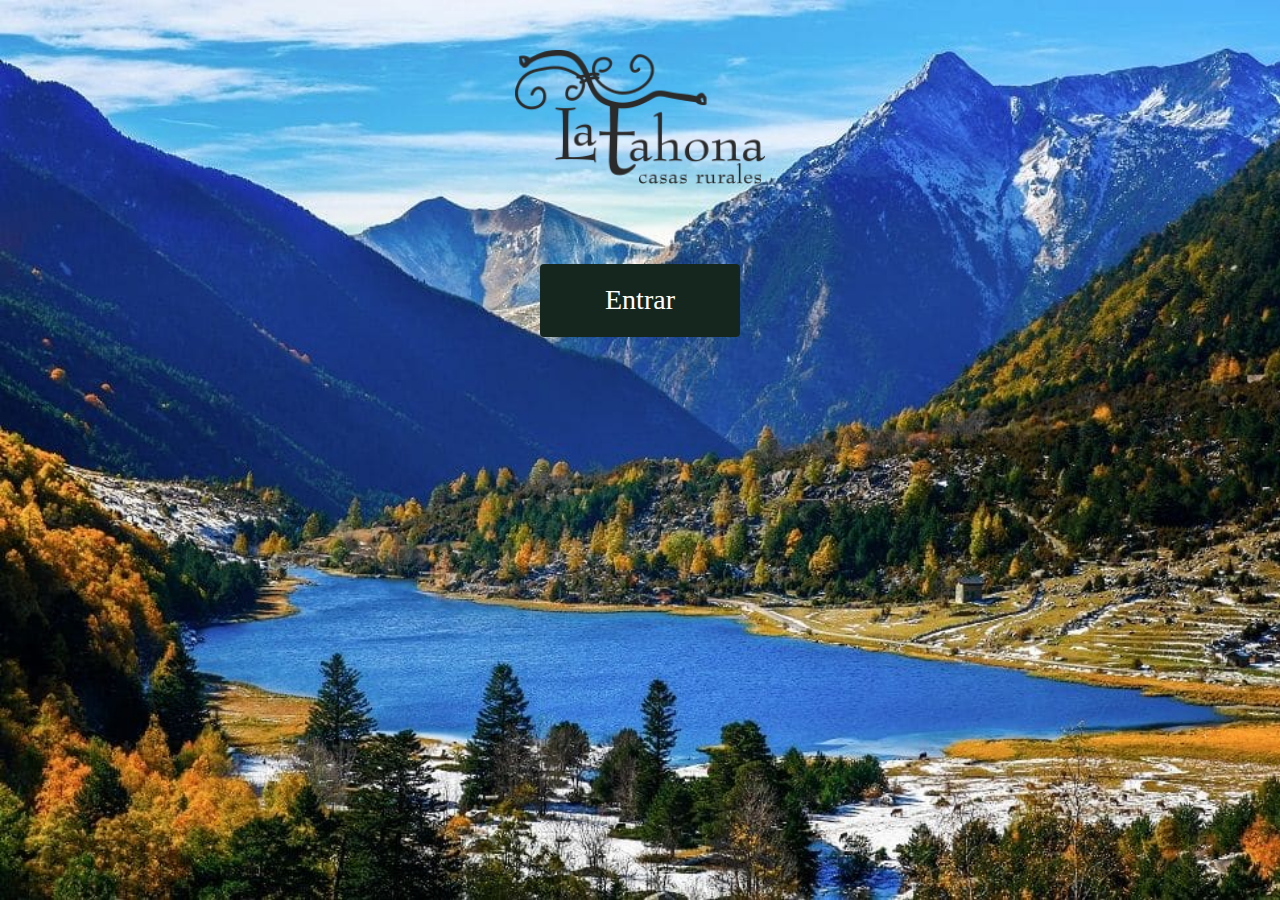
<file: index.html>
<!DOCTYPE html>
<html lang="es">

<head>
    <meta charset="UTF-8">
    <meta http-equiv="x-ua-compatible" content="ie=edge">
    <title>Mario Osuna Ordóñez</title>
    <meta name="description" content="">
    <meta name="viewport" content="width=device-width, initial-scale=1">
    <link href="https://fonts.googleapis.com/css?family=Roboto&display=swap" rel="stylesheet">
    <link rel="stylesheet" href="css/normalize.css">
    <link rel="stylesheet" href="css/index.css">

</head>

<body>
    <header>

    </header>
    <main>

        <form action="primera.html" method="get">
            <img src="./img/logos/logo-footer.png" alt="">
            <button type="submit"><span>Entrar </span></button>
        </form>
    </main>
    <footer>

    </footer>
</body>

</html>
</file>
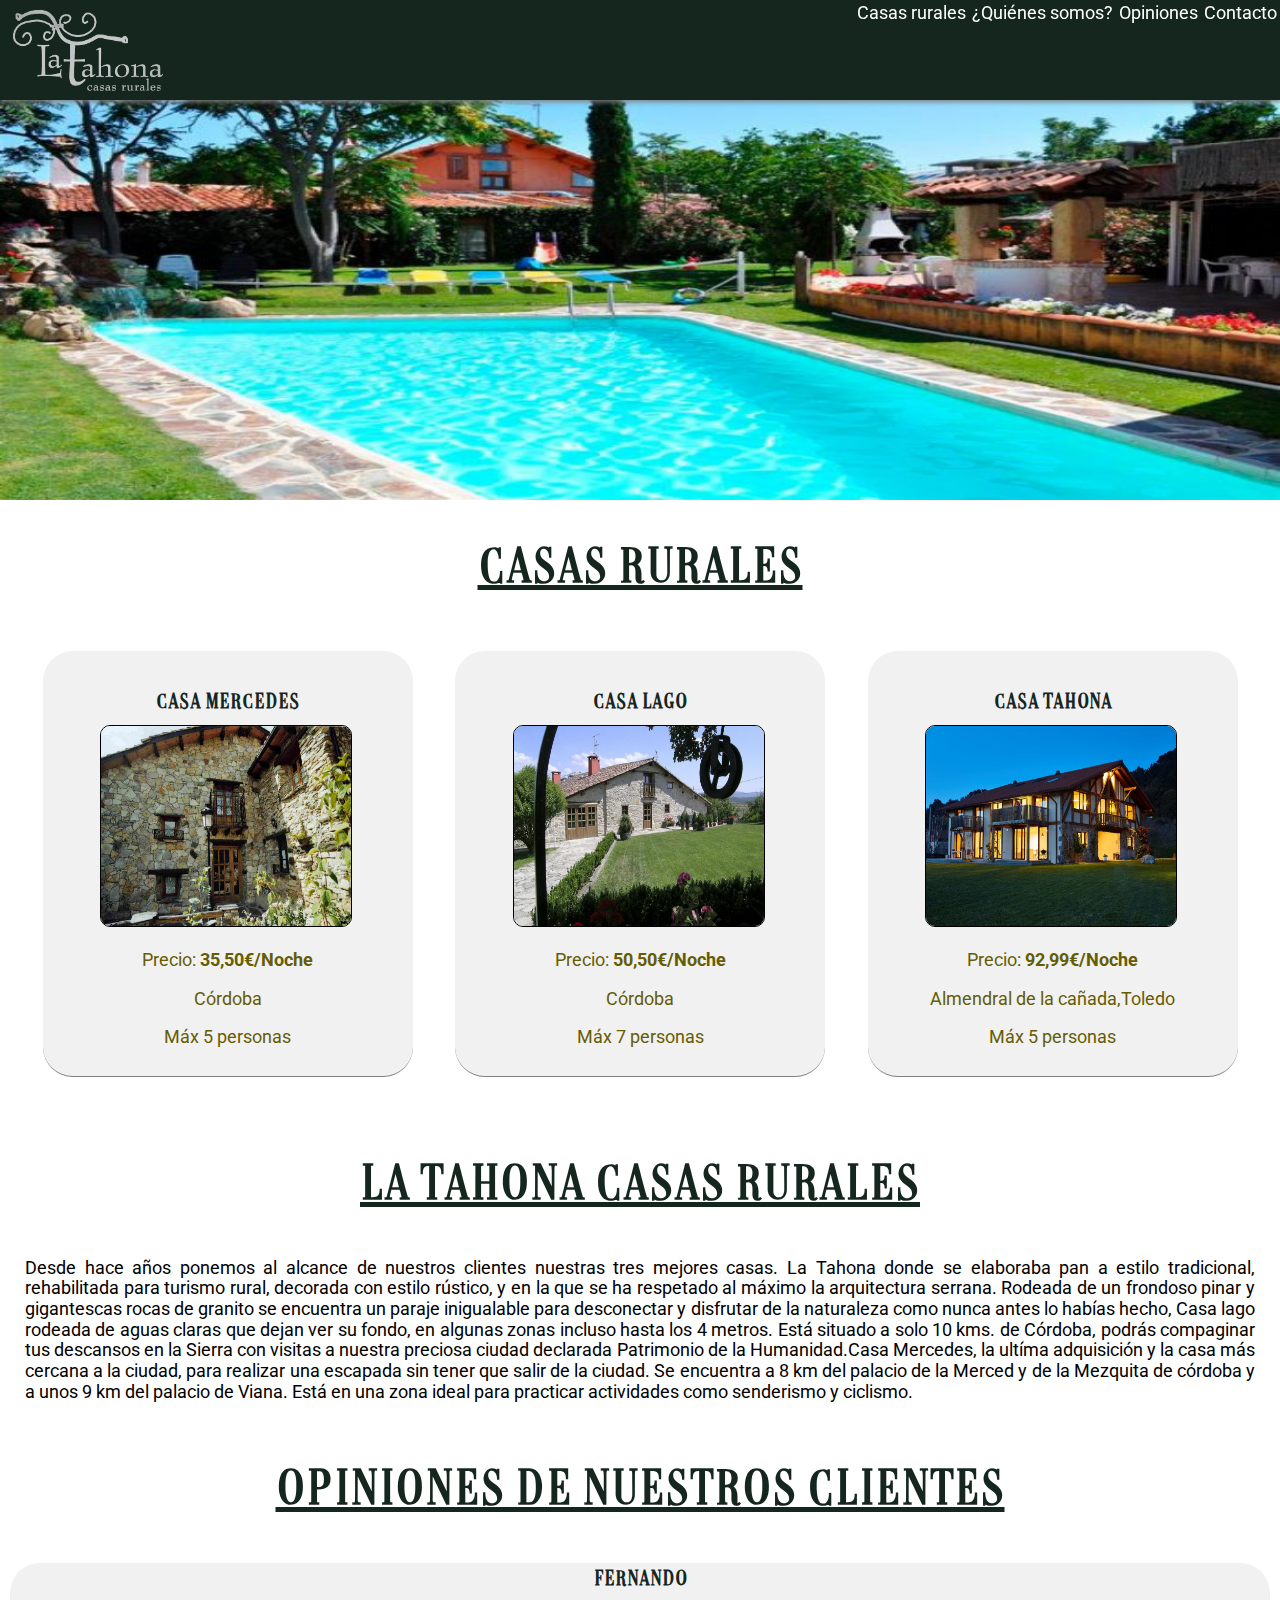
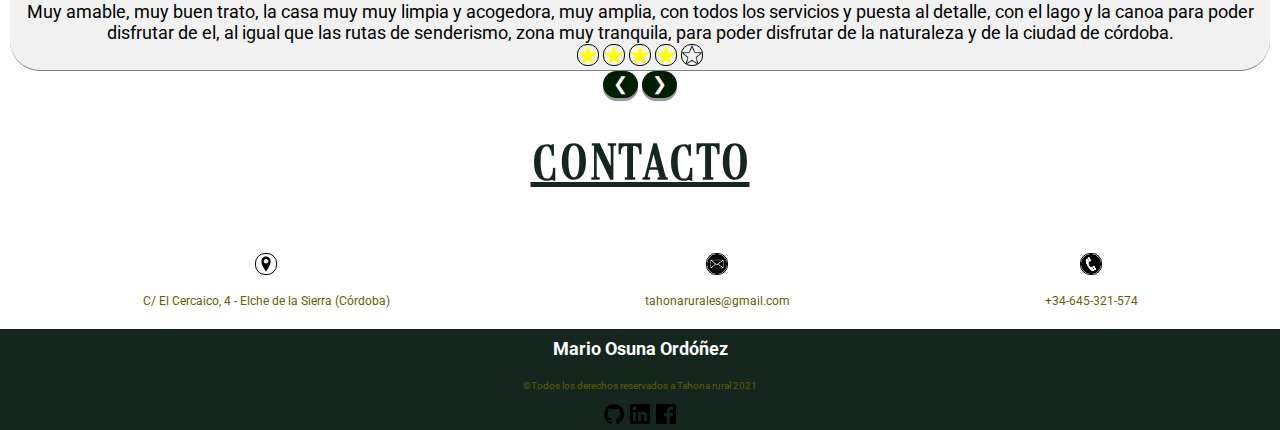
<file: primera.html>
<!DOCTYPE html>
<html lang="es">

<head>
    <meta charset="UTF-8">
    <meta http-equiv="x-ua-compatible" content="ie=edge">
    <title>Mario Osuna Ordóñez</title>
    <meta name="description" content="">
    <meta name="viewport" content="width=device-width, initial-scale=1">
    <link href="https://fonts.googleapis.com/css?family=Roboto&display=swap" rel="stylesheet">
    <link rel="stylesheet" href="css/normalize.css">
    <link rel="stylesheet" href="css/style.css">
    <script type="text/javascript" src="./js/script.js"></script>

</head>

<body>
    <header>


        <div>
            <a href="primera.html"><img src="./img/logos/logo-footer2.png" alt=""></a>


        </div>

        <div class="enlaces">
            <a href="#casasenlaces">Casas rurales</a>
            <a href="#quienes">¿Quiénes somos?</a>
            <a href="#opiniones">Opiniones</a>
            <a href="#contacto">Contacto</a>
        </div>

    </header>
    <nav>
        <div class="content">
            <img class="mySlides" src="./img/paisajes/Casas-rurales-divertidas-Las-Cavas-Olmedo-Valladolid-700x465.jpg">
            <img class="mySlides" src="./img/paisajes/casa-rural-alquiler-rustica-castanar-de-aracena-huelva-comedor-con-vigas-de-madera_f2d3fbbc_800x534.jpg">
            <img class="mySlides" src="./img/paisajes/natur.jpg">
            <img class="mySlides" src="./img/paisajes/turismo-rural-nochevieja.jpg">
            <img class="mySlides" src="./img/paisajes/Pazo-da-Pena-Manzaneda-ourense.jpg">
            <img class="mySlides" src="./img/paisajes/creacion-alojamientos-rurales-e1602586804122.jpg">


        </div>

    </nav>



    <main>
        <h2 id="casasenlaces">Casas rurales</h2>
        <section id="casas">
            <article>
                <a href="segunda.html">
                    <h3>Casa Mercedes</h3>
                    <img src="./img/casas/casa1.jpg" alt="">
                </a>
                <div>
                    <p>Precio: <strong>35,50€/Noche</strong></p>
                    <p>Córdoba</p>
                    <p>Máx 5 personas</p>
                </div>

            </article>
            <article>
                <a href="segunda.html">
                    <h3>Casa Lago</h3>
                    <img src="./img/casas/casa3.jpg" alt="">
                </a>
                <div>
                    <p>Precio: <strong>50,50€/Noche</strong></p>
                    <p>Córdoba</p>
                    <p>Máx 7 personas</p>
                </div>

            </article>
            <article>
                <a href="segunda.html">
                    <h3>Casa Tahona</h3>
                    <img src="./img/casas/casa4.jpg" alt="">
                </a>
                <div>
                    <p>Precio: <strong>92,99€/Noche</strong></p>
                    <p>Almendral de la cañada,Toledo</p>
                    <p>Máx 5 personas</p>
                </div>

            </article>

        </section>
        <section id="quienes">
            <article>
                <h2>La Tahona casas rurales</h2>
                <div class="texto">
                    Desde hace años ponemos al alcance de nuestros clientes nuestras tres mejores casas. La Tahona donde se elaboraba pan a estilo tradicional, rehabilitada para turismo rural, decorada con estilo rústico, y en la que se ha respetado al máximo la arquitectura
                    serrana. Rodeada de un frondoso pinar y gigantescas rocas de granito se encuentra un paraje inigualable para desconectar y disfrutar de la naturaleza como nunca antes lo habías hecho, Casa lago rodeada de aguas claras que dejan ver
                    su fondo, en algunas zonas incluso hasta los 4 metros. Está situado a solo 10 kms. de Córdoba, podrás compaginar tus descansos en la Sierra con visitas a nuestra preciosa ciudad declarada Patrimonio de la Humanidad.Casa Mercedes, la
                    ultíma adquisición y la casa más cercana a la ciudad, para realizar una escapada sin tener que salir de la ciudad. Se encuentra a 8 km del palacio de la Merced y de la Mezquita de córdoba y a unos 9 km del palacio de Viana. Está en
                    una zona ideal para practicar actividades como senderismo y ciclismo.
                </div>

            </article>
        </section>
        <section id="opiniones">
            <article>
                <h2>Opiniones de nuestros clientes</h2>
                <div class="comentarios">
                    <div class="coment">
                        <h3>Fernando</h3>
                        <div>
                            Muy amable, muy buen trato, la casa muy muy limpia y acogedora, muy amplia, con todos los servicios y puesta al detalle, con el lago y la canoa para poder disfrutar de el, al igual que las rutas de senderismo, zona muy tranquila, para poder disfrutar
                            de la naturaleza y de la ciudad de córdoba.
                        </div>
                        <div>
                            <img class="estrellas" src="./img/iconos/estr-llena.png" alt="">
                            <img class="estrellas" src="./img/iconos/estr-llena.png" alt="">
                            <img class="estrellas" src="./img/iconos/estr-llena.png" alt="">
                            <img class="estrellas" src="./img/iconos/estr-llena.png" alt="">
                            <img class="estrellas" src="./img/iconos/estr-vacia.png" alt="">
                        </div>
                    </div>
                    <div class="coment">
                        <h3>Jaime</h3>
                        <div>Es como tener una casa en la montaña, un equipamiento total, solo te hace falta tu ropa y comida, todo lo que puedas necesitar lo tienes, y si no, seguro que Sara y Antonio estarán encantados de facilitartelo, no se puede ser mejores
                            anfitriones, la limpieza genial, el estado de mobiliario y demas enseres genial.
                        </div>
                        <div>
                            <img class="estrellas" src="./img/iconos/estr-llena.png" alt="">
                            <img class="estrellas" src="./img/iconos/estr-llena.png" alt="">
                            <img class="estrellas" src="./img/iconos/estr-vacia.png" alt="">
                            <img class="estrellas" src="./img/iconos/estr-vacia.png" alt="">
                            <img class="estrellas" src="./img/iconos/estr-vacia.png" alt="">
                        </div>
                    </div>
                    <div class="coment">
                        <h3>Mari Carmen</h3>
                        <div>
                            La casa es muy bonita y acogedora. Lo que más me gustó es que está muy bien equipada. La zona es muy bonita y tranquila. Perfecta para relajarse. Y los dueños encantadores.
                        </div>
                        <div>
                            <img class="estrellas" src="./img/iconos/estr-llena.png" alt="">
                            <img class="estrellas" src="./img/iconos/estr-llena.png" alt="">
                            <img class="estrellas" src="./img/iconos/estr-llena.png" alt="">
                            <img class="estrellas" src="./img/iconos/estr-vacia.png" alt="">
                            <img class="estrellas" src="./img/iconos/estr-vacia.png" alt="">
                        </div>
                    </div>
                    <div id="botones">
                        <button id="menos">&#10094;</button>
                        <button id="mas">&#10095;</button>
                    </div>
                </div>
            </article>
        </section>
        <section id="contacto">
            <article>
                <h2>Contacto</h2>
                <div class="contact">
                    <div>
                        <img class="iconos" src="./img/iconos/localizacion.png" alt="">
                        <p class="datos">C/ El Cercaico, 4 - Elche de la Sierra (Córdoba)</p>



                    </div>
                    <div>
                        <img class="iconos" src="./img/iconos/msg.png" alt="">

                        <p class="datos">tahonarurales@gmail.com</p>


                    </div>
                    <div>

                        <img class="iconos" src="./img/iconos/tlf.png" alt="">
                        <p class="datos">+34-645-321-574</p>
                    </div>


                </div>
            </article>
        </section>


    </main>
    <footer>
        <h4>Mario Osuna Ordóñez</h4>
        <div>
            <p> &copy;Todos los derechos reservados a Tahona rural 2021</p>
        </div>
        <div>
            <a href="https://github.com/MarioOsuna"><img src="./img/iconos/github.png" alt=""></a>
            <a href="https://www.linkedin.com/in/mario-osuna-ord%C3%B3%C3%B1ez/"><img src="./img/iconos/linkedin.png" alt=""></a>
            <a href="https://www.facebook.com/tahona.tahona"><img src="./img/iconos/facebook.png" alt=""></a>
        </div>
    </footer>
</body>

</html>
</file>
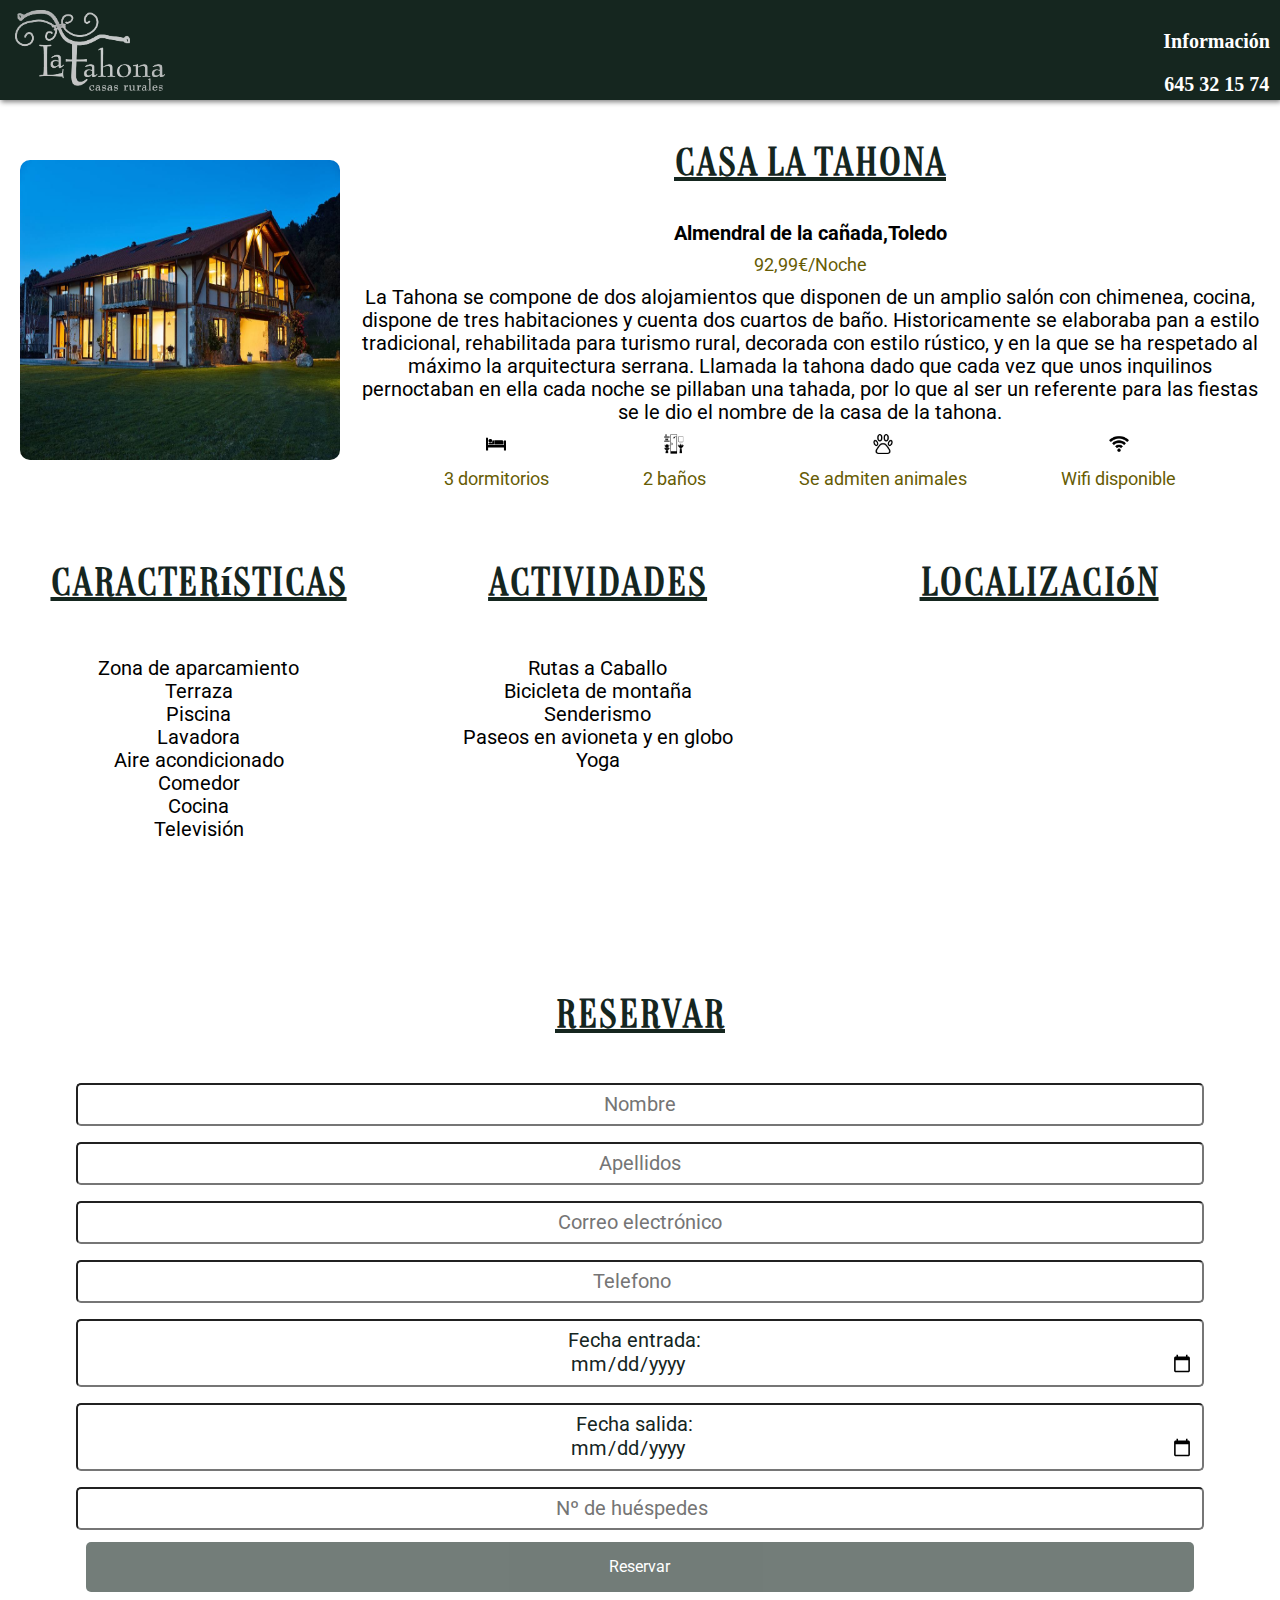
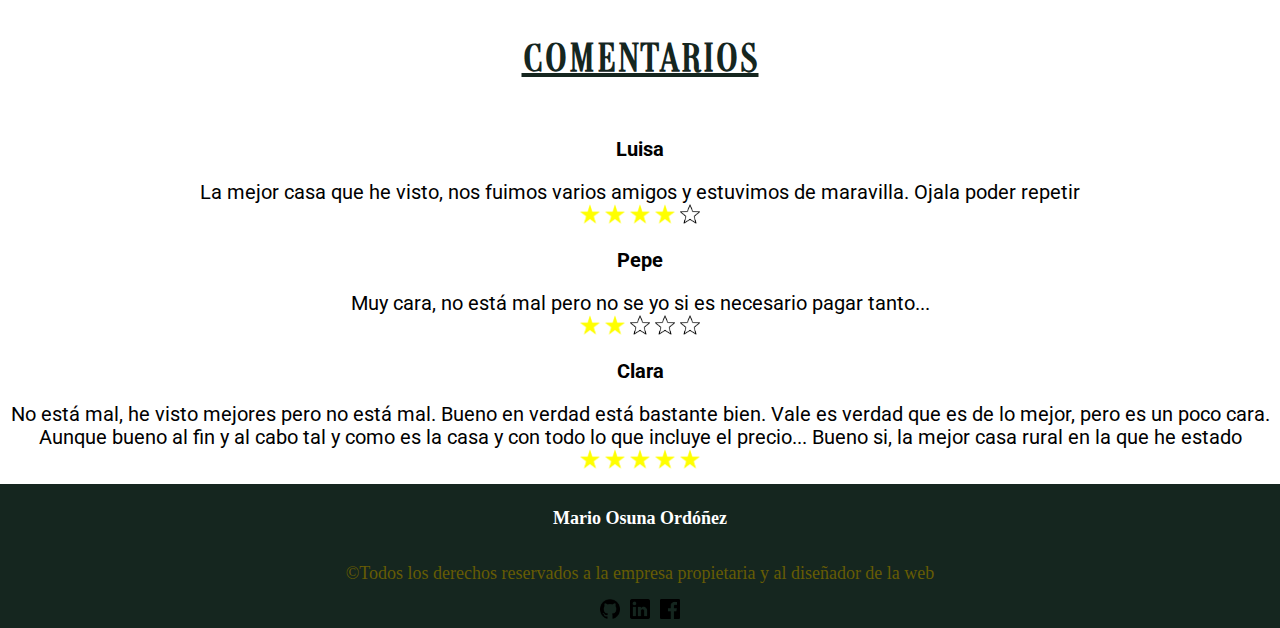
<file: segunda.html>
<!DOCTYPE html>
<html lang="es">

<head>
    <meta charset="UTF-8">
    <meta http-equiv="x-ua-compatible" content="ie=edge">
    <title>Mario Osuna Ordóñez</title>
    <meta name="description" content="">
    <meta name="viewport" content="width=device-width, initial-scale=1">
    <link href="https://fonts.googleapis.com/css?family=Roboto&display=swap" rel="stylesheet">
    <link rel="stylesheet" href="css/normalize.css">
    <link rel="stylesheet" href="css/estilo.css">

    <!-- <script type="text/javascript" src="./js/script.js"></script> -->

</head>

<body>
    <header>

        <div>
            <a href="primera.html"><img src="./img/logos/logo-footer2.png" alt=""></a>


        </div>
        <div>
            <h3>Información</h3>
            <strong>645 32 15 74</strong>
        </div>


    </header>

    <main>
        <section>
            <article>
                <img class="casa" src="./img/casas/casa4.jpg" alt="">
                <div>
                    <h2>Casa La Tahona</h2>
                    <div>
                        <div>
                            <strong>Almendral de la cañada,Toledo</strong>
                            <p>92,99€/Noche</p>
                        </div>
                        <div>La Tahona se compone de dos alojamientos que disponen de un amplio salón con chimenea, cocina, dispone de tres habitaciones y cuenta dos cuartos de baño. Historicamente se elaboraba pan a estilo tradicional, rehabilitada para turismo
                            rural, decorada con estilo rústico, y en la que se ha respetado al máximo la arquitectura serrana. Llamada la tahona dado que cada vez que unos inquilinos pernoctaban en ella cada noche se pillaban una tahada, por lo que al
                            ser un referente para las fiestas se le dio el nombre de la casa de la tahona. </div>

                        <div class="iconos">
                            <div>
                                <img src="./img/iconos/dormir.svg" alt="">
                                <p>3 dormitorios</p>
                            </div>
                            <div>
                                <img src="./img/iconos/baño.png" alt="">
                                <p>2 baños</p>
                            </div>
                            <div>
                                <img src="./img/iconos/animales.png" alt="">
                                <p>Se admiten animales</p>
                            </div>
                            <div>
                                <img src="./img/iconos/wifi.png" alt="">
                                <p>Wifi disponible</p>
                            </div>
                        </div>
                    </div>
                </div>
            </article>
        </section>
        <section class="datosCasa">
            <div>
                <article>
                    <h2>Características</h2>
                    <ul>
                        <li>Zona de aparcamiento</li>
                        <li>Terraza</li>
                        <li>Piscina</li>
                        <li>Lavadora</li>
                        <li>Aire acondicionado</li>
                        <li>Comedor</li>
                        <li>Cocina</li>
                        <li>Televisión</li>
                    </ul>
                </article>
                <article>
                    <h2>Actividades</h2>
                    <ul>
                        <li>Rutas a Caballo</li>
                        <li>Bicicleta de montaña</li>
                        <li>Senderismo</li>
                        <li>Paseos en avioneta y en globo</li>
                        <li>Yoga</li>
                    </ul>
                </article>
            </div>
            <article class="loc">
                <h2>Localización</h2>
                <iframe src="https://www.google.com/maps/embed?pb=!1m18!1m12!1m3!1d6278010.271428443!2d-8.463807133785224!3d39.79723991967901!2m3!1f0!2f0!3f0!3m2!1i1024!2i768!4f13.1!3m3!1m2!1s0xd40156fa86d22a9%3A0x36da37d82375fc1b!2sCasa%20Rural%20la%20Tahona!5e0!3m2!1ses!2ses!4v1610885547773!5m2!1ses!2ses"
                    width="900" height="300" frameborder="0" style="border:0;" allowfullscreen="" aria-hidden="false" tabindex="0"></iframe>

            </article>


        </section>
        <section id="reserLoc">
            <article class="reservar">
                <h2>Reservar</h2>
                <form>
                    <input type="text" placeholder="Nombre" required=""><br>
                    <input type="text" placeholder="Apellidos" required=""><br>
                    <input type="email" placeholder="Correo electrónico" required=""><br>
                    <input type="number" placeholder="Telefono" required=""><br>
                    <input type="date" id="fechaEntrada" placeholder="Fecha de entrada" required=""><br>
                    <input type="date" id="fechaSalida" placeholder="Fecha de salida" required=""><br>
                    <input type="number" placeholder="Nº de huéspedes" required=""><br>
                    <input type="submit" id="enviar" value="Reservar">
                </form>
            </article>

        </section>

        <section>
            <article class="comentario">

                <h2>Comentarios</h2>
                <div>
                    <h3>Luisa</h3>
                    <div>
                        La mejor casa que he visto, nos fuimos varios amigos y estuvimos de maravilla. Ojala poder repetir
                    </div>
                    <div>
                        <img class="estrellas" src="./img/iconos/estr-llena.png" alt="">
                        <img class="estrellas" src="./img/iconos/estr-llena.png" alt="">
                        <img class="estrellas" src="./img/iconos/estr-llena.png" alt="">
                        <img class="estrellas" src="./img/iconos/estr-llena.png" alt="">
                        <img class="estrellas" src="./img/iconos/estr-vacia.png" alt="">
                    </div>

                </div>
                <div>
                    <h3>Pepe</h3>
                    <div>
                        Muy cara, no está mal pero no se yo si es necesario pagar tanto...
                    </div>
                    <div>
                        <img class="estrellas" src="./img/iconos/estr-llena.png" alt="">
                        <img class="estrellas" src="./img/iconos/estr-llena.png" alt="">
                        <img class="estrellas" src="./img/iconos/estr-vacia.png" alt="">
                        <img class="estrellas" src="./img/iconos/estr-vacia.png" alt="">
                        <img class="estrellas" src="./img/iconos/estr-vacia.png" alt="">
                    </div>

                </div>
                <div>
                    <h3>Clara</h3>
                    <div>
                        No está mal, he visto mejores pero no está mal. Bueno en verdad está bastante bien. Vale es verdad que es de lo mejor, pero es un poco cara. Aunque bueno al fin y al cabo tal y como es la casa y con todo lo que incluye el precio... Bueno si, la mejor
                        casa rural en la que he estado
                    </div>
                    <div>
                        <img class="estrellas" src="./img/iconos/estr-llena.png" alt="">
                        <img class="estrellas" src="./img/iconos/estr-llena.png" alt="">
                        <img class="estrellas" src="./img/iconos/estr-llena.png" alt="">
                        <img class="estrellas" src="./img/iconos/estr-llena.png" alt="">
                        <img class="estrellas" src="./img/iconos/estr-llena.png" alt="">
                    </div>

                </div>

            </article>
        </section>





    </main>
    <footer>
        <h4>Mario Osuna Ordóñez</h4>
        <div>
            <p> &copy;Todos los derechos reservados a la empresa propietaria y al diseñador de la web </p>
        </div>
        <div>
            <a href="https://github.com/MarioOsuna"><img src="./img/iconos/github.png" alt=""></a>
            <a href="https://www.linkedin.com/in/mario-osuna-ord%C3%B3%C3%B1ez/"><img src="./img/iconos/linkedin.png" alt=""></a>
            <a href="https://www.facebook.com/tahona.tahona"><img src="./img/iconos/facebook.png" alt=""></a>
        </div>
    </footer>
</body>

</html>
</file>
<file: css/index.css>
body {
    background: url("../img/paisajes/fondo.jpg") no-repeat;
    background-size: cover;
    min-height: 100vh;
}

@keyframes Animacion {
    from {
        opacity: 0;
    }
    to {
        opacity: 1;
    }
}

img {
    width: 250px;
    margin: 50px;
    animation-name: Animacion;
    animation-duration: 4s;
}

form {
    display: flex;
    justify-content: center;
    flex-direction: column;
    align-items: center;
}

button {
    display: inline-block;
    border-radius: 4px;
    background-color: #15261f;
    border: none;
    color: #FFFFFF;
    text-align: center;
    font-size: 28px;
    padding: 20px;
    width: 200px;
    transition: all 0.5s;
    cursor: pointer;
    margin: 30px;
}

button span {
    cursor: pointer;
    display: inline-block;
    position: relative;
    transition: 0.5s;
}

button span:after {
    content: '\00bb';
    position: absolute;
    opacity: 0;
    top: 0;
    right: -20px;
    transition: 0.5s;
}

button:hover span {
    padding-right: 25px;
}

button:hover span:after {
    opacity: 1;
    right: 0;
}
</file>
<file: css/style.css>
:root {
    --primaryColor: #68656518;
    --secondColor: #665c04;
    --Green: #15261f;
}

@font-face {
    font-family: "fuente";
    src: url("../font/Magazine.ttf");
}

h2 {
    text-align: center;
    font-family: "fuente";
    font-size: 50px;
    color: var(--Green);
    text-decoration: underline;
}

h3 {
    margin: 5px;
    padding: 5px;
    text-align: center;
    color: var(--Green);
    font-family: 'fuente';
}

body {
    font-family: 'Roboto', sans-serif;
    *font-size: 16px;
    color: black;
}

.coment {
    display: none;
    border-radius: 30px;
    border-bottom: 1px solid gray;
    background-color: var(--primaryColor);
}

.mySlides {
    display: none;
    width: 100%;
    height: 300px;
}

header {
    display: flex;
    justify-content: space-between;
    position: fixed;
    width: 100%;
    height: 100px;
    background-color: var(--Green);
    box-shadow: 1px 2px 5px grey;
}

header div img {
    width: 150px;
    padding: 10px;
    transition-duration: 1s;
}

header div img:hover {
    transition-duration: 1s;
    transform: rotate(-360deg) scale(1.2);
}

.enlaces a {
    display: flex;
    flex-direction: column;
    color: white;
}

p {
    color: var(--secondColor);
}

h4 {
    color: white;
    margin: 5px;
    padding: 5px;
    text-align: center;
}

section {
    border-radius: 10px;
    margin: 10px;
}

section article img {
    width: 250px;
    height: 200px;
    border-radius: 10px;
    border: 1px solid black;
}

#casas {
    display: flex;
    flex-direction: column;
    align-items: center;
}

#casas article {
    border-radius: 30px;
    border-bottom: 1px solid gray;
    text-align: center;
    background-color: var(--primaryColor);
    width: 350px;
    padding: 10px;
    margin: 10px;
}

#casas article:hover {
    box-shadow: 1px 2px 5px rgba(189, 189, 189, 0.397);
    transform: scale(1.09, 1.09);
}

#casas article img:hover {
    box-shadow: 1px 2px 5px rgba(189, 189, 189, 0.397);
    transform: scale(1.09, 1.09);
    cursor: pointer;
}

.iconos {
    width: 20px;
    height: 20px;
    margin: 10px;
}

#iconos {
    justify-content: space-between;
    flex-direction: row;
}

.texto,
.coment {
    text-align: justify;
    font-size: 24px;
}

#quienes {
    text-align: center;
    padding: 20px;
    margin: 5px;
}

header div {
    text-align: center;
}

#mas,
#menos {
    display: inline-block;
    padding: 3px 10px;
    cursor: pointer;
    text-align: center;
    text-decoration: none;
    outline: none;
    color: #fff;
    background-color: #001f01;
    border: none;
    border-radius: 15px;
    box-shadow: 0 3px #999;
}

#mas:active,
#menos:active {
    background-color: #001f01;
    box-shadow: 0 1px #666;
    transform: translateY(4px);
}

#mas:hover,
#menos:hover {
    background-color: #001f01
}

.datos {
    font-size: 12px;
    margin: 5px;
}

#contacto div {
    margin: 5px;
}

.contact {
    display: flex;
    flex-direction: row;
    justify-content: space-around;
}

a {
    text-decoration: none;
    color: black;
    text-align: center;
    margin: 3px;
}

.estrellas {
    width: 20px;
    height: 20px;
}

footer {
    display: flex;
    flex-direction: column;
    text-align: center;
    background-color: var(--Green);
}

div {
    text-align: center;
}

footer div {
    font-size: 10px;
    display: flex;
    justify-content: center;
}

footer div img {
    width: 20px;
    height: 20px;
}

@media (min-width: 600px) {
    body,
    .texto,
    .coment {
        font-size: 20px;
    }
}

@media (min-width: 768px) {
    #casas {
        display: flex;
        justify-content: space-evenly;
        flex-direction: row;
    }
    .enlaces {
        display: flex;
        flex-direction: row;
    }
    .mySlides {
        display: none;
        width: 100%;
        height: 500px;
    }
    body,
    .texto,
    .coment {
        text-align: justify;
        font-size: 18px;
    }
}
</file>
<file: css/estilo.css>
:root {
    --primaryColor: #68656518;
    --secondColor: #665c04;
    --Green: #15261f;
}

@font-face {
    font-family: "fuente";
    src: url("../font/Magazine.ttf");
}

body main {
    font-family: 'Roboto', sans-serif;
    font-size: 20px;
    color: black;
}

h3,
strong {
    font-size: 20px;
}

div {
    text-align: center;
}

#enviar {
    background-color: var(--Green);
    border: none;
    color: white;
    padding: 16px 32px;
    text-align: center;
    font-size: 16px;
    margin: 4px 2px;
    opacity: 0.6;
    transition: 0.3s;
    display: inline-block;
    text-decoration: none;
    cursor: pointer;
}

#enviar:hover {
    opacity: 1
}

.casa {
    width: 320px;
    height: 300px;
    margin: 10px;
    border-radius: 10px;
    align-self: center;
}

header {
    display: flex;
    justify-content: space-between;
    width: 100%;
    height: 100px;
    background-color: var(--Green);
    box-shadow: 1px 2px 5px grey;
}

header div img {
    width: 150px;
    transition-duration: 1s;
}

header div img:hover {
    transition-duration: 1s;
    transform: rotate(-360deg) scale(1.2);
}

header div {
    padding: 10px;
    color: white;
}

.enlaces {
    display: flex;
    flex-direction: column;
}

section article {
    display: flex;
    flex-direction: column;
    margin: 10px;
    flex-grow: 1;
}

.iconos {
    display: flex;
    justify-content: space-evenly;
    margin: 10px;
}

.iconos img {
    width: 20px;
    height: 20px;
}

a {
    text-decoration: none;
    color: black;
    text-align: center;
    margin: 5px;
    font-size: 15px;
}

h2 {
    text-align: center;
    font-family: "fuente";
    color: var(--Green);
    text-decoration: underline;
    font-size: 20px;
}

p {
    margin: 10px;
    color: var(--secondColor);
    font-size: 18px;
}

h4 {
    color: white;
}

ul {
    list-style: none;
    margin: 10px;
    padding: 5px;
}

form {
    text-align-last: center;
}

form #fechaEntrada::before {
    content: "Fecha entrada: \0000a0";
}

form #fechaSalida::before {
    content: "Fecha salida: \0000a0";
}

iframe {
    width: 100%;
    height: 300px;
}

form input[type="text"],
input[type="date"],
input[type="email"],
input[type="number"],
input[type="submit"],
select {
    width: 88%;
    margin: 8px;
    padding: 8px;
    border-radius: 5px;
}

form input[type="text"],
input[type="date"],
input[type="email"],
input[type="number"] {
    color: var(--Green);
}

input {
    margin: 3px;
    padding: 5px;
}

form input[type="submit"]:hover {
    cursor: pointer;
}

form input[type="date"]:focus:required:invalid {
    background-color: rgb(216, 146, 146);
}

form input[type="date"]:focus:required:valid {
    background-color: rgb(146, 219, 146);
}

.datosCasa {
    display: flex;
    flex-direction: column;
    text-align: center;
}

.datosCasa div {
    display: flex;
    flex-direction: row;
}

.estrellas {
    width: 20px;
    height: 20px;
}

footer {
    display: flex;
    flex-direction: column;
    text-align: center;
    background-color: var(--Green);
}

footer div {
    font-size: 10px;
    display: flex;
    justify-content: center;
}

footer div img {
    width: 20px;
    height: 20px;
}

@media (min-width: 600px) {
    body {
        font-size: 20px;
    }
    h2 {
        font-size: 35px;
    }
}

@media (min-width: 768px) {
    .comentario {
        display: flex;
        flex-direction: column;
    }
    section article {
        display: flex;
        flex-direction: row;
        margin: 10px;
    }
    .reservar {
        display: flex;
        flex-direction: column;
    }
    .datosCasa {
        display: flex;
        flex-direction: row;
        text-align: -webkit-center;
    }
    .loc {
        display: flex;
        flex-direction: column;
    }
    .datosCasa article {
        display: flex;
        flex-direction: column;
        flex-grow: 1;
    }
    .datosCasa div {
        flex-grow: 1;
    }
    h2 {
        font-size: 40px;
    }
    body {
        font-size: 18px;
    }
}
</file>
